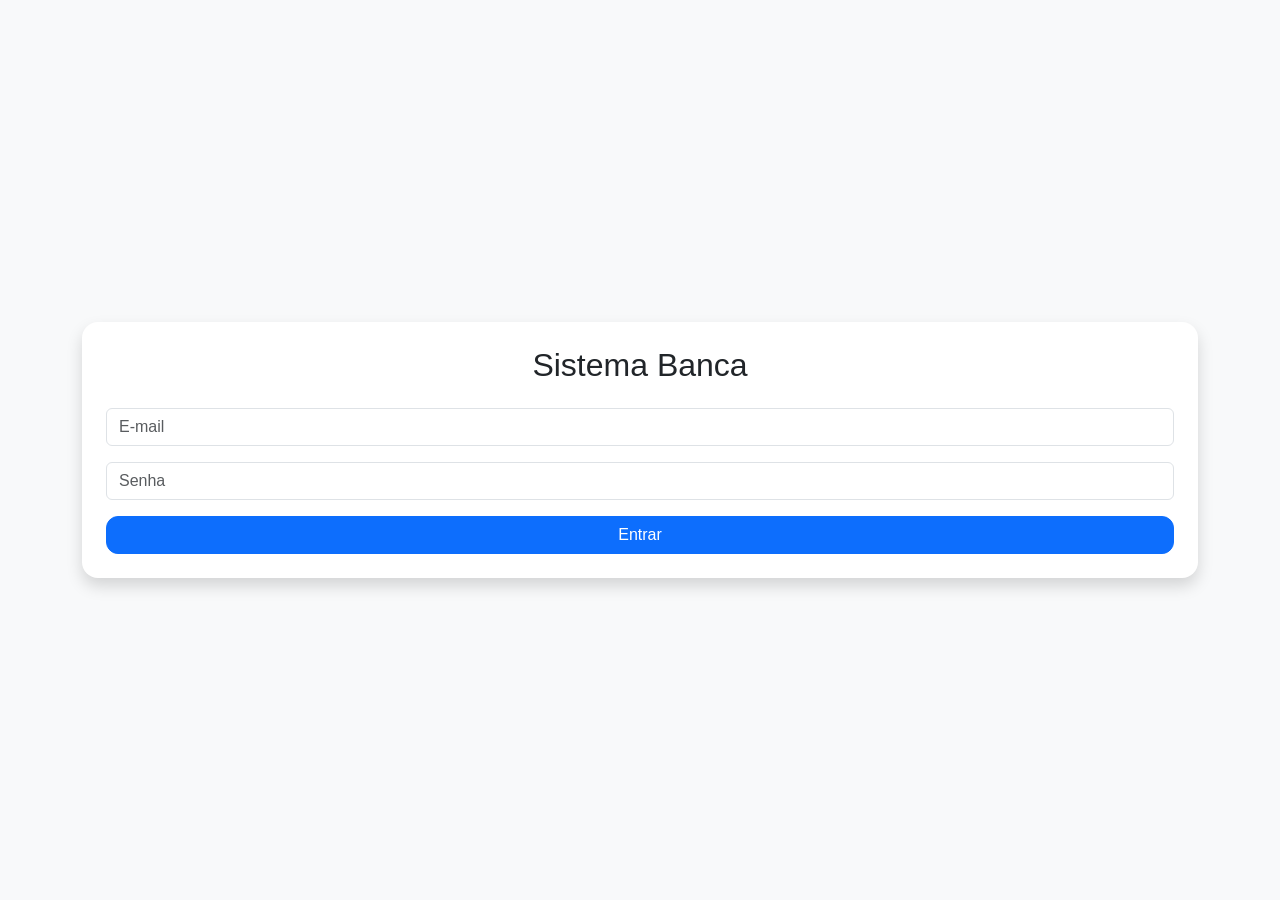
<file: index.html>
<!DOCTYPE html>
<html lang="pt-br">

<head>

<meta charset="UTF-8">

<meta name="viewport" content="width=device-width, initial-scale=1.0">

<title>Sistema Banca</title>

<link
href="https://cdn.jsdelivr.net/npm/bootstrap@5.3.3/dist/css/bootstrap.min.css"
rel="stylesheet">

<link rel="stylesheet" href="./style.css">

</head>

<body class="bg-light">


<div class="container">

    <div class="row vh-100 d-flex align-items-center">

        <div class="col-12">

            <div class="card shadow border-0 rounded-4 p-4">

                <h2 class="text-center mb-4">
                    Sistema Banca
                </h2>

                <input
                    type="email"
                    id="email"
                    class="form-control mb-3"
                    placeholder="E-mail">

                <input
                    type="password"
                    id="senha"
                    class="form-control mb-3"
                    placeholder="Senha">

                <button
                    class="btn btn-primary w-100"
                    onclick="login()">

                    Entrar

                </button>

            </div>

        </div>

    </div>

</div>

<script>
const API =
'https://bancajana-production.up.railway.app';


async function login(){

    const email =
        document.getElementById(
            'email'
        ).value;

    const senha =
        document.getElementById(
            'senha'
        ).value;

    const req =
        await fetch(

            `${API}/auth/login`,

            {

                method: 'POST',

                headers: {

                    'Content-Type':
                    'application/json'

                },

                body: JSON.stringify({
                    email,
                    senha
                })

            }

        );

    const dados =
        await req.json();

    if(dados.token){

        localStorage.setItem(
            'token',
            dados.token
        );

        window.location =
            'dashboard.html';

    }else{

        alert(
            'Login inválido'
        );

    }

}

</script>

</body>
</html>
</file>
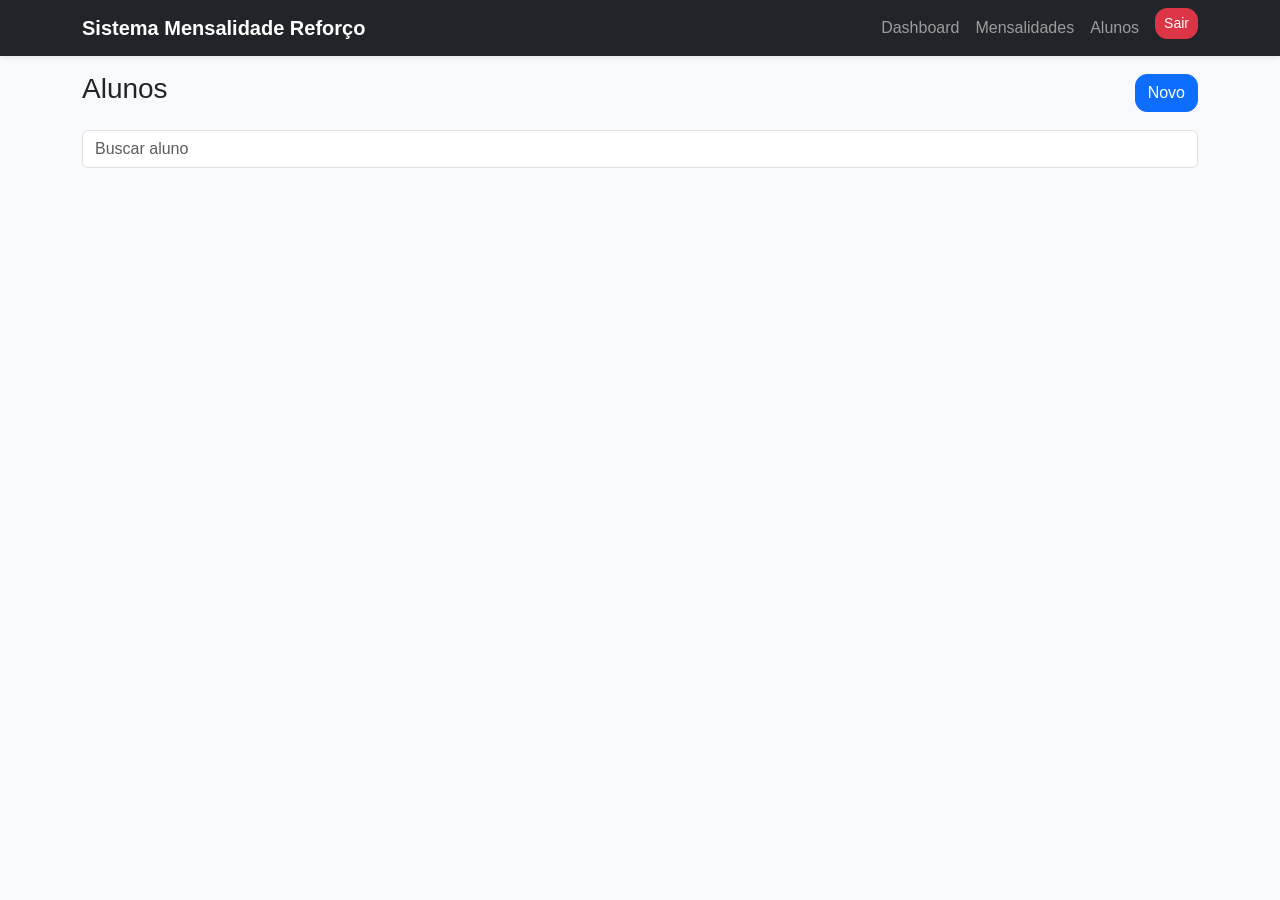
<file: alunos.html>
<!DOCTYPE html>
<html lang="pt-br">

<head>

<meta charset="UTF-8">

<meta name="viewport"
content="width=device-width, initial-scale=1.0">

<title>Alunos</title>

<link
href="https://cdn.jsdelivr.net/npm/bootstrap@5.3.3/dist/css/bootstrap.min.css"
rel="stylesheet">

<link rel="stylesheet"
href="./style.css">

</head>

<body class="bg-light">

<div id="menu"></div>


<div class="container py-3">

    <div class="d-flex
                justify-content-between
                align-items-center
                mb-3">

        <h3>Alunos</h3>

        <button
            class="btn btn-primary"
            data-bs-toggle="modal"
            data-bs-target="#modalAluno">

            Novo

        </button>

    </div>


    <input
        type="text"
        class="form-control mb-3"
        placeholder="Buscar aluno"
        id="busca"
        onkeyup="buscarAluno()">


    <div id="listaAlunos"></div>

</div>


<!-- MODAL -->

<div
class="modal fade"
id="modalAluno">

<div class="modal-dialog">

<div class="modal-content border-0 rounded-4">

<div class="modal-header">

<h5>Novo Aluno</h5>

<button
class="btn-close"
data-bs-dismiss="modal"></button>

</div>


<div class="modal-body">

<input
type="hidden"
id="id">


<label>Nome</label>

<input
type="text"
id="nome"
class="form-control mb-3">

<label>Data de Nascimento</label>

<input
    type="date"
    id="data_nascimento"
    class="form-control mb-3">


<label>Data Matrícula</label>

<input
type="date"
id="data_matricula"
class="form-control mb-3">


<label>Responsável</label>

<input
type="text"
id="responsavel"
class="form-control mb-3">


<label>Telefone</label>

<input
type="text"
id="telefone"
class="form-control mb-3">


<label>Mensalidade</label>

<input
type="number"
id="valor_mensalidade"
class="form-control mb-3">

<label>Dia Vencimento</label>

<input
type="number"
id="dia_vencimento"
class="form-control mb-3"
min="1"
max="31"
value="10">

<label>Turma</label>

<select id="turma_id" class="form-select"></select>

    
</div>


<div class="modal-footer">

<button
class="btn btn-secondary"
data-bs-dismiss="modal">

Cancelar

</button>

<button
class="btn btn-success"
onclick="salvarAluno()">

Salvar

</button>

</div>

</div>

</div>

</div>


<script src=
"https://cdn.jsdelivr.net/npm/bootstrap@5.3.3/dist/js/bootstrap.bundle.min.js">
</script>

<script src="./alunos.js"></script>
<script src="./menu.js"></script>

</body>
</html>
</file>
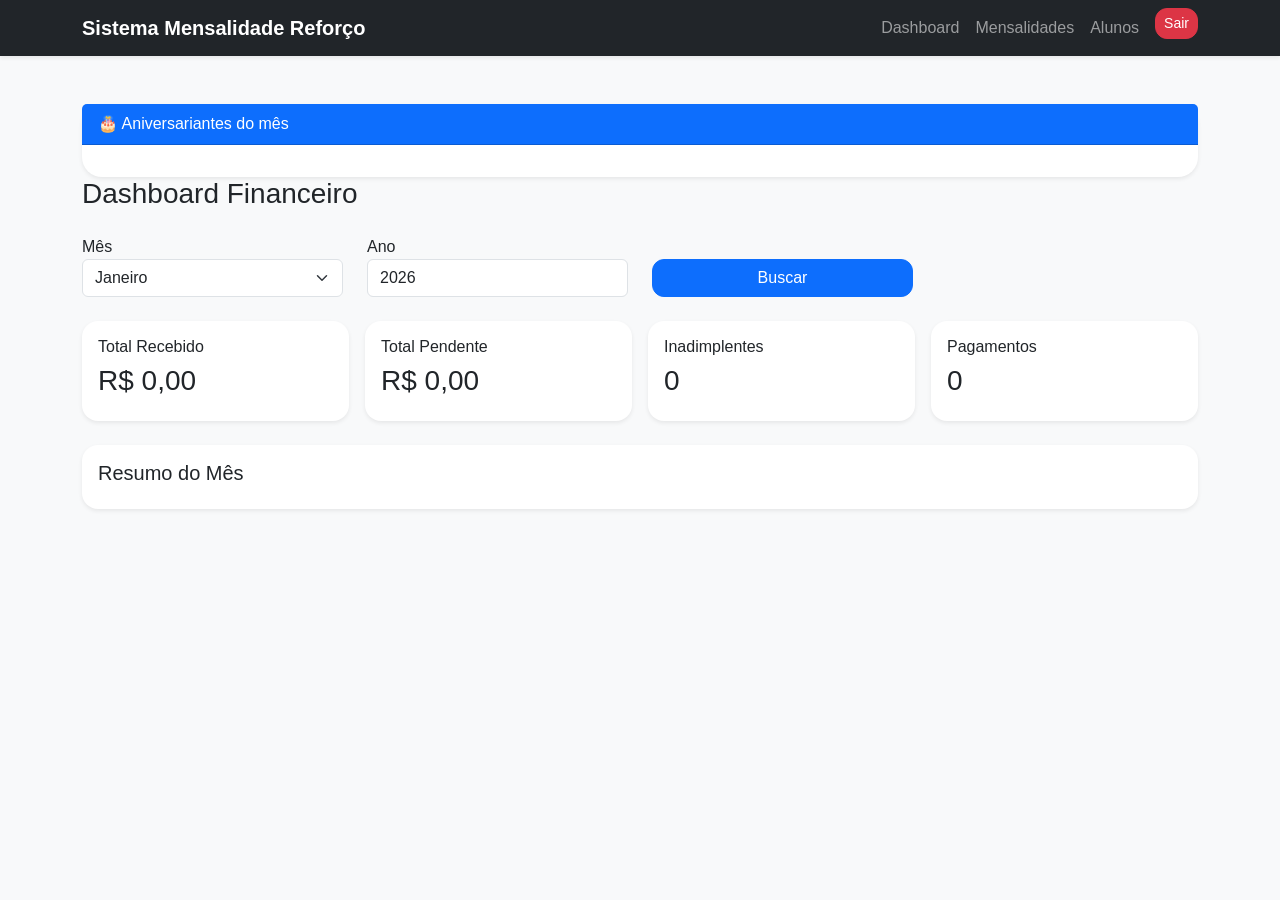
<file: dashboard.html>
<!DOCTYPE html>
<html lang="pt-br">

<head>

<meta charset="UTF-8">

<meta name="viewport" content="width=device-width, initial-scale=1.0">

<title>Dashboard</title>

<link
href="https://cdn.jsdelivr.net/npm/bootstrap@5.3.3/dist/css/bootstrap.min.css"
rel="stylesheet">

<link rel="stylesheet" href="./style.css">

</head>

<body class="bg-light">

<div id="menu"></div>

 <div class="container py-4">

  <div class="card shadow-sm border-0 mt-4">

    <div class="card-header bg-primary text-white">

        🎂 Aniversariantes do mês

    </div>

    <div class="card-body">

        <div id="aniversariantes"></div>

    </div>

</div>
       

       <h3 class="mb-4">
        Dashboard Financeiro
    </h3>

    <div class="row mb-4">

        <div class="col-md-3">

            <label>Mês</label>

            <select
                id="mes"
                class="form-select">

                <option value="1">Janeiro</option>
                <option value="2">Fevereiro</option>
                <option value="3">Março</option>
                <option value="4">Abril</option>
                <option value="5">Maio</option>
                <option value="6">Junho</option>
                <option value="7">Julho</option>
                <option value="8">Agosto</option>
                <option value="9">Setembro</option>
                <option value="10">Outubro</option>
                <option value="11">Novembro</option>
                <option value="12">Dezembro</option>

            </select>

        </div>

        <div class="col-md-3">

            <label>Ano</label>

            <input
                type="number"
                id="ano"
                class="form-control"
                value="2026">

        </div>

        <div class="col-md-3 d-flex align-items-end">

            <button
                class="btn btn-primary w-100"
                onclick="carregarDashboard()">

                Buscar

            </button>

        </div>

    </div>

    <div class="row g-3">

        <div class="col-md-3">

            <div class="card shadow-sm border-0 rounded-4">

                <div class="card-body">

                    <h6>Total Recebido</h6>

                    <h3 id="totalRecebido">
                        R$ 0,00
                    </h3>

                </div>

            </div>

        </div>

        <div class="col-md-3">

            <div class="card shadow-sm border-0 rounded-4">

                <div class="card-body">

                    <h6>Total Pendente</h6>

                    <h3 id="totalPendente">
                        R$ 0,00
                    </h3>

                </div>

            </div>

        </div>

        <div class="col-md-3">

            <div class="card shadow-sm border-0 rounded-4">

                <div class="card-body">

                    <h6>Inadimplentes</h6>

                    <h3 id="inadimplentes">
                        0
                    </h3>

                </div>

            </div>

        </div>

        <div class="col-md-3">

            <div class="card shadow-sm border-0 rounded-4">

                <div class="card-body">

                    <h6>Pagamentos</h6>

                    <h3 id="pagamentos">
                        0
                    </h3>

                </div>

            </div>

        </div>

    </div>

    <div class="card border-0 shadow-sm rounded-4 mt-4">

        <div class="card-body">

            <h5>Resumo do Mês</h5>

            <div id="listaResumo"></div>

        </div>

    </div>

</div>
<script src="https://cdn.jsdelivr.net/npm/bootstrap@5.3.3/dist/js/bootstrap.bundle.min.js"></script>
<script src="./dashboard.js"></script>
<script src="./menu.js"></script>

</body>
</html>
</file>
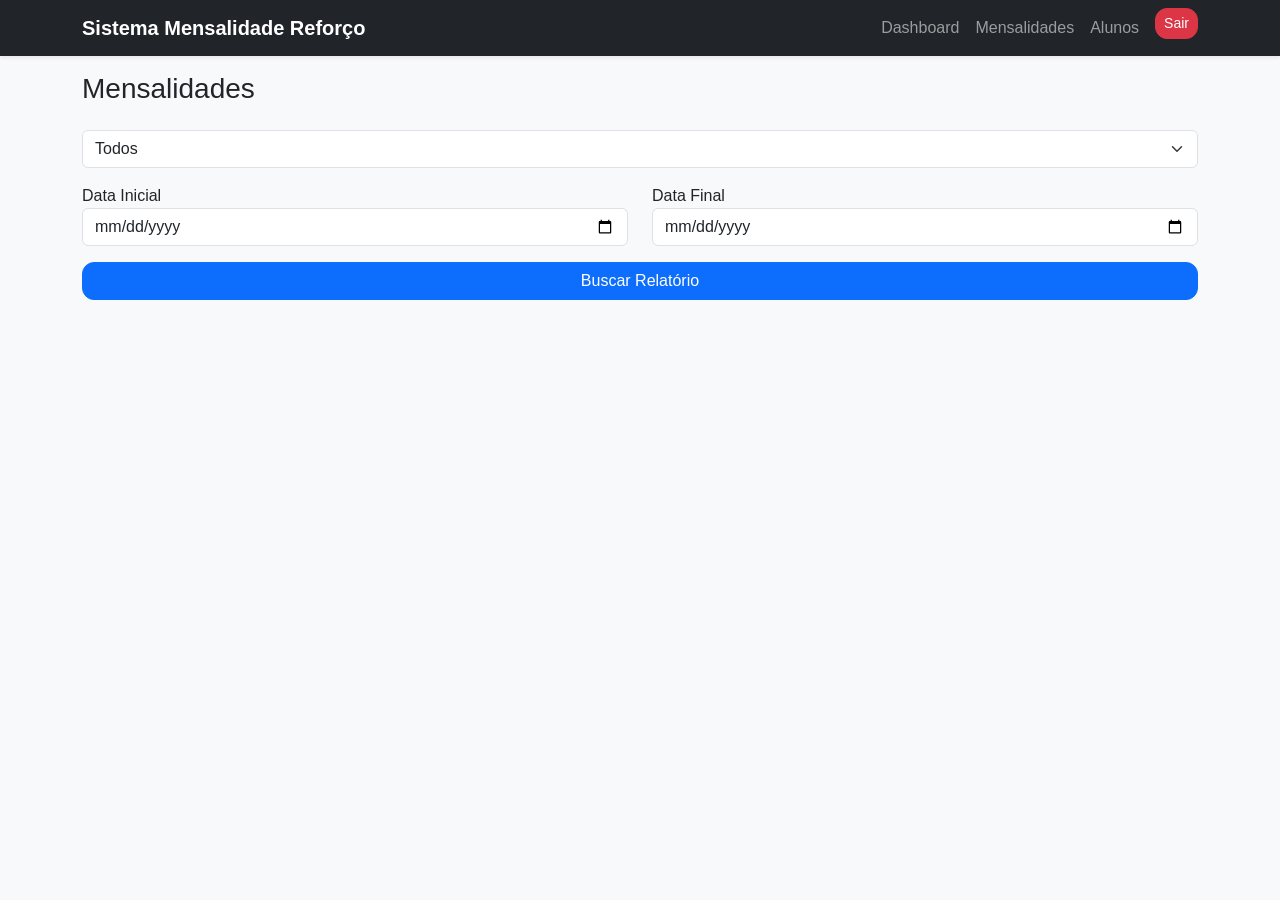
<file: mensalidades.html>
<!DOCTYPE html>
<html lang="pt-br">

<head>

<meta charset="UTF-8">

<meta name="viewport"
content="width=device-width, initial-scale=1.0">

<title>Mensalidades</title>

<link
href="https://cdn.jsdelivr.net/npm/bootstrap@5.3.3/dist/css/bootstrap.min.css"
rel="stylesheet">

<link rel="stylesheet"
href="./style.css">

</head>

<body class="bg-light">

<div id="menu"></div>

<div class="container py-3">

    <div class="d-flex
                justify-content-between
                align-items-center
                mb-3">

        <h3>Mensalidades</h3>

    </div>


    <select
        id="filtroStatus"
        class="form-select mb-3"
        onchange="carregarMensalidades()">

        <option value="">
            Todos
        </option>

        <option value="PAGO">
            Pago
        </option>

        <option value="PENDENTE">
            Pendente
        </option>

    </select>


    <div class="row mb-3">

    <div class="col-6">

        <label>Data Inicial</label>

        <input
        type="date"
        id="data_inicio"
        class="form-control">

    </div>

    <div class="col-6">

        <label>Data Final</label>

        <input
        type="date"
        id="data_fim"
        class="form-control">

    </div>

    </div>


    <button
    class="btn btn-primary w-100 mb-3"
    onclick="buscarRelatorio()">

    Buscar Relatório

    </button>

    

    <div id="listaMensalidades"></div>

</div>


<!-- MODAL PAGAMENTO -->

<div
class="modal fade"
id="modalPagamento"
data-bs-backdrop="static">

<div class="modal-dialog">

<div class="modal-content border-0 rounded-4">

<div class="modal-header">

<h5>Registrar Pagamento</h5>

<button
class="btn-close"
data-bs-dismiss="modal"></button>

</div>

<div class="modal-body">

<input
type="hidden"
id="mensalidade_id">


<label>Forma Pagamento</label>

<select
id="forma_pagamento"
class="form-select mb-3">

<option>PIX</option>
<option>DINHEIRO</option>
<option>CARTÃO</option>

</select>


<label>Valor Pago</label>

<input
type="number"
id="valor_pago"
class="form-control">

<label>Data Pagamento</label>

<input
type="date"
id="data_pagamento"
class="form-control mb-3">

</div>

<div class="modal-footer">

<button
class="btn btn-secondary"
data-bs-dismiss="modal">

Cancelar

</button>

<button
class="btn btn-success"
onclick="pagarMensalidade()">

Confirmar

</button>

</div>

</div>

</div>

</div>


<script src=
"https://cdn.jsdelivr.net/npm/bootstrap@5.3.3/dist/js/bootstrap.bundle.min.js">
</script>

<script src="./mensalidades.js"></script>
<script src="./menu.js"></script>

</body>
</html>
</file>
<file: style.css>
body{

    font-family: Arial;

}

.card{

    border-radius: 20px;

}

button{

    border-radius: 12px !important;

}
</file>
